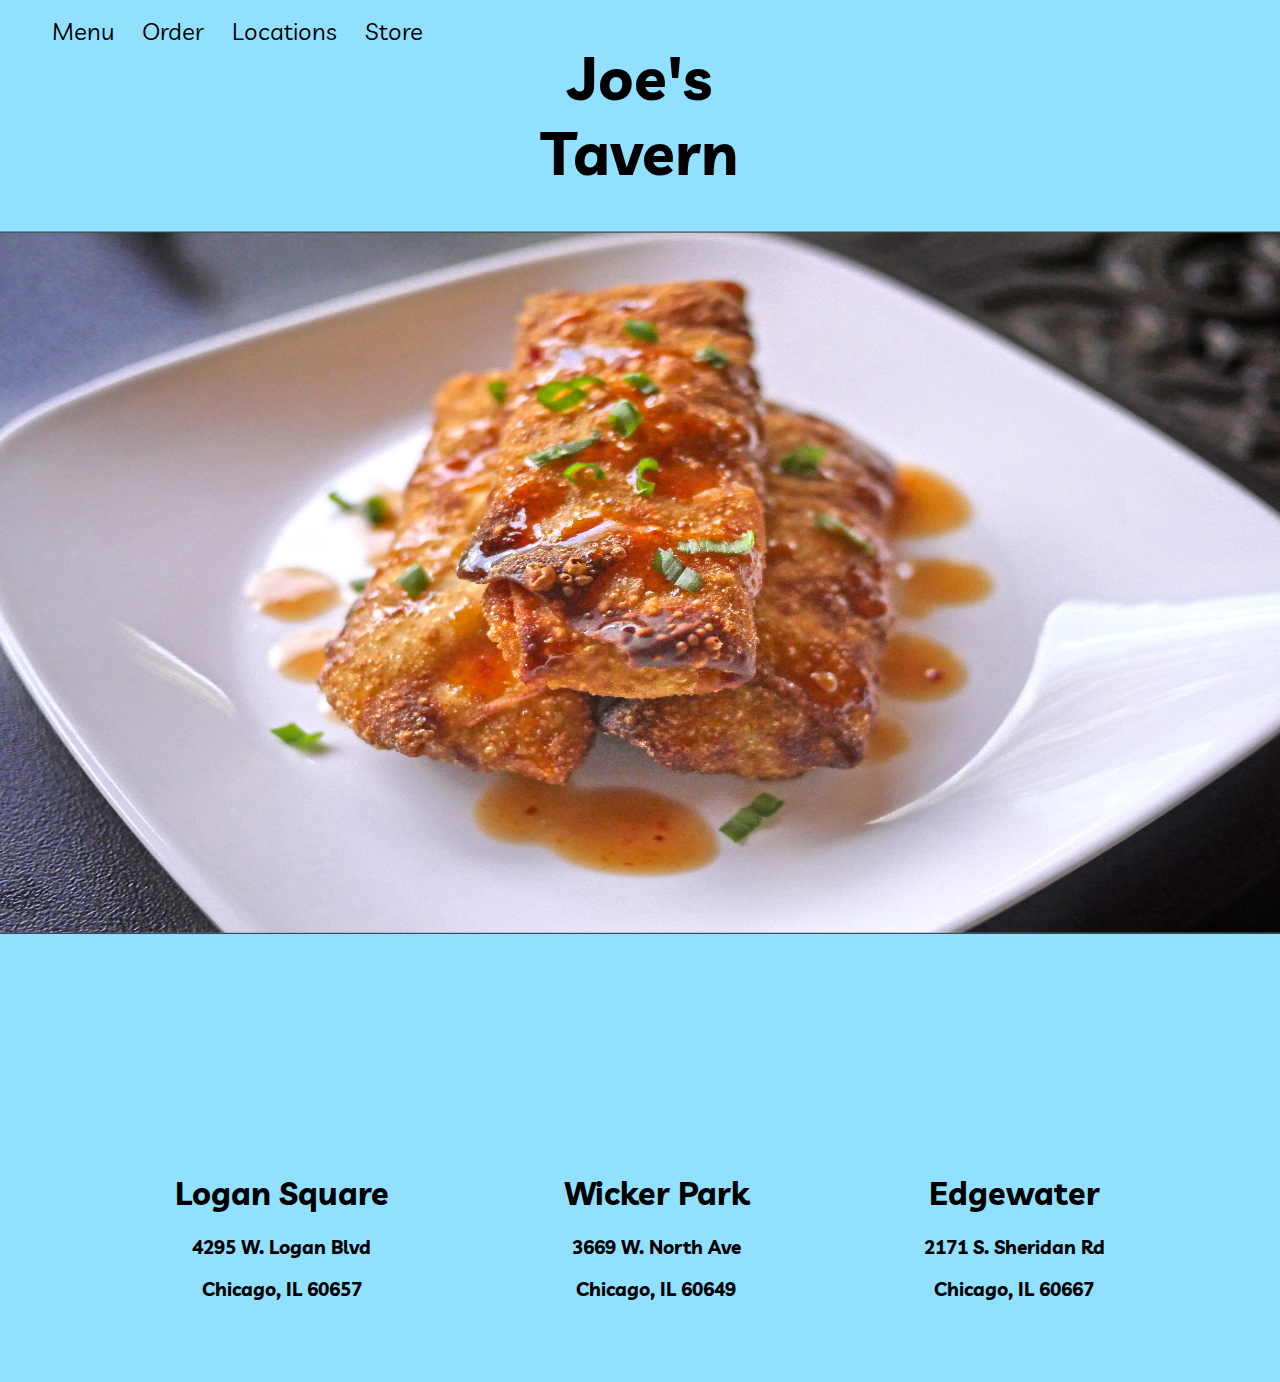
<file: index.html>
<!DOCTYPE html>
<html lang="en">
<head>
    <meta charset="UTF-8">
    <meta name="viewport" content="width=device-width, initial-scale=1.0">
    <meta http-equiv="X-UA-Compatible" content="ie=edge">
    <title>Devin's Website</title>
    <link rel="stylesheet" href="./template3.css">
    <!-- <script src="https://cdnjs.cloudflare.com/ajax/libs/moment.js/2.22.2/moment.min.js"></script> -->
    <link href="https://fonts.googleapis.com/css?family=Livvic:300,400&display=swap" rel="stylesheet">
    
</head>
<body>
    <div class="pagecontainer">
        <div class="slider">
            <img class="active" class="slide" src="./foodpic1.jpg">
            <img class="slide" src="./foodpic2.jpg">
            <img class="slide" src="./foodpic3.jpg">
            <img class="slide" src="./foodpic4.jpg">
           <!-- <div class="slide"><img src="./homeDevinbg.jpg" height="400" width="580"></div> -->
         </div>
        <div class="topbarcontainer">
            <div class="hometitle">
                <h1 id="titlehome">Joe's Tavern</h1>
            </div>
            <div class="menupopup">
                <ul>
                    <li><a class="wholelist" id="menuid" href="template3menu.html">Menu</a></li> 
                  
                    <li><a class="wholelist" id="orderid">Order</a></li>
                  
                    <li><a class="wholelist" id="locationsid">Locations</a></li>
                  
                    <li><a class="wholelist" id="storeid">Store</a></li>
                </ul>
              </div>
            </div>
        <div class="iconcontainer">
            <img class="icon1" src="./location1.png">
            <img class="icon2" src="./location1.png">
            <img class="icon3" src="./location1.png">
        </div>
              <div class="locationscontainer">
                <div class="location1">
                    
                    <h1>Logan Square</h1>
                    <h3>4295 W. Logan Blvd</h3>
                    <h3>Chicago, IL 60657</h3>
                </div>
                <div class="location2">
                        
                        <h1>Wicker Park</h1>
                        <h3>3669 W. North Ave</h3>
                    <h3>Chicago, IL 60649</h3>
                </div>
                <div class="location3">
                        
                            <h1>Edgewater</h1>
                            <h3>2171 S. Sheridan Rd</h3>
                    <h3>Chicago, IL 60667</h3>
                </div>
            </div>
            <!-- <div class="menudiv">
            <hr class="menuline">
            <hr class="menuline">
            <hr class="menuline">
            </div>      -->
        

        <!-- <div class="slideshow" id="main-slider"> -->
          
        <!-- </div> -->
        
        

    </div>


<script type="text/javascript" src="./template3.js"></script>
<script src="https://ajax.googleapis.com/ajax/libs/jquery/3.4.1/jquery.min.js"></script>
</body>
</html>
</file>
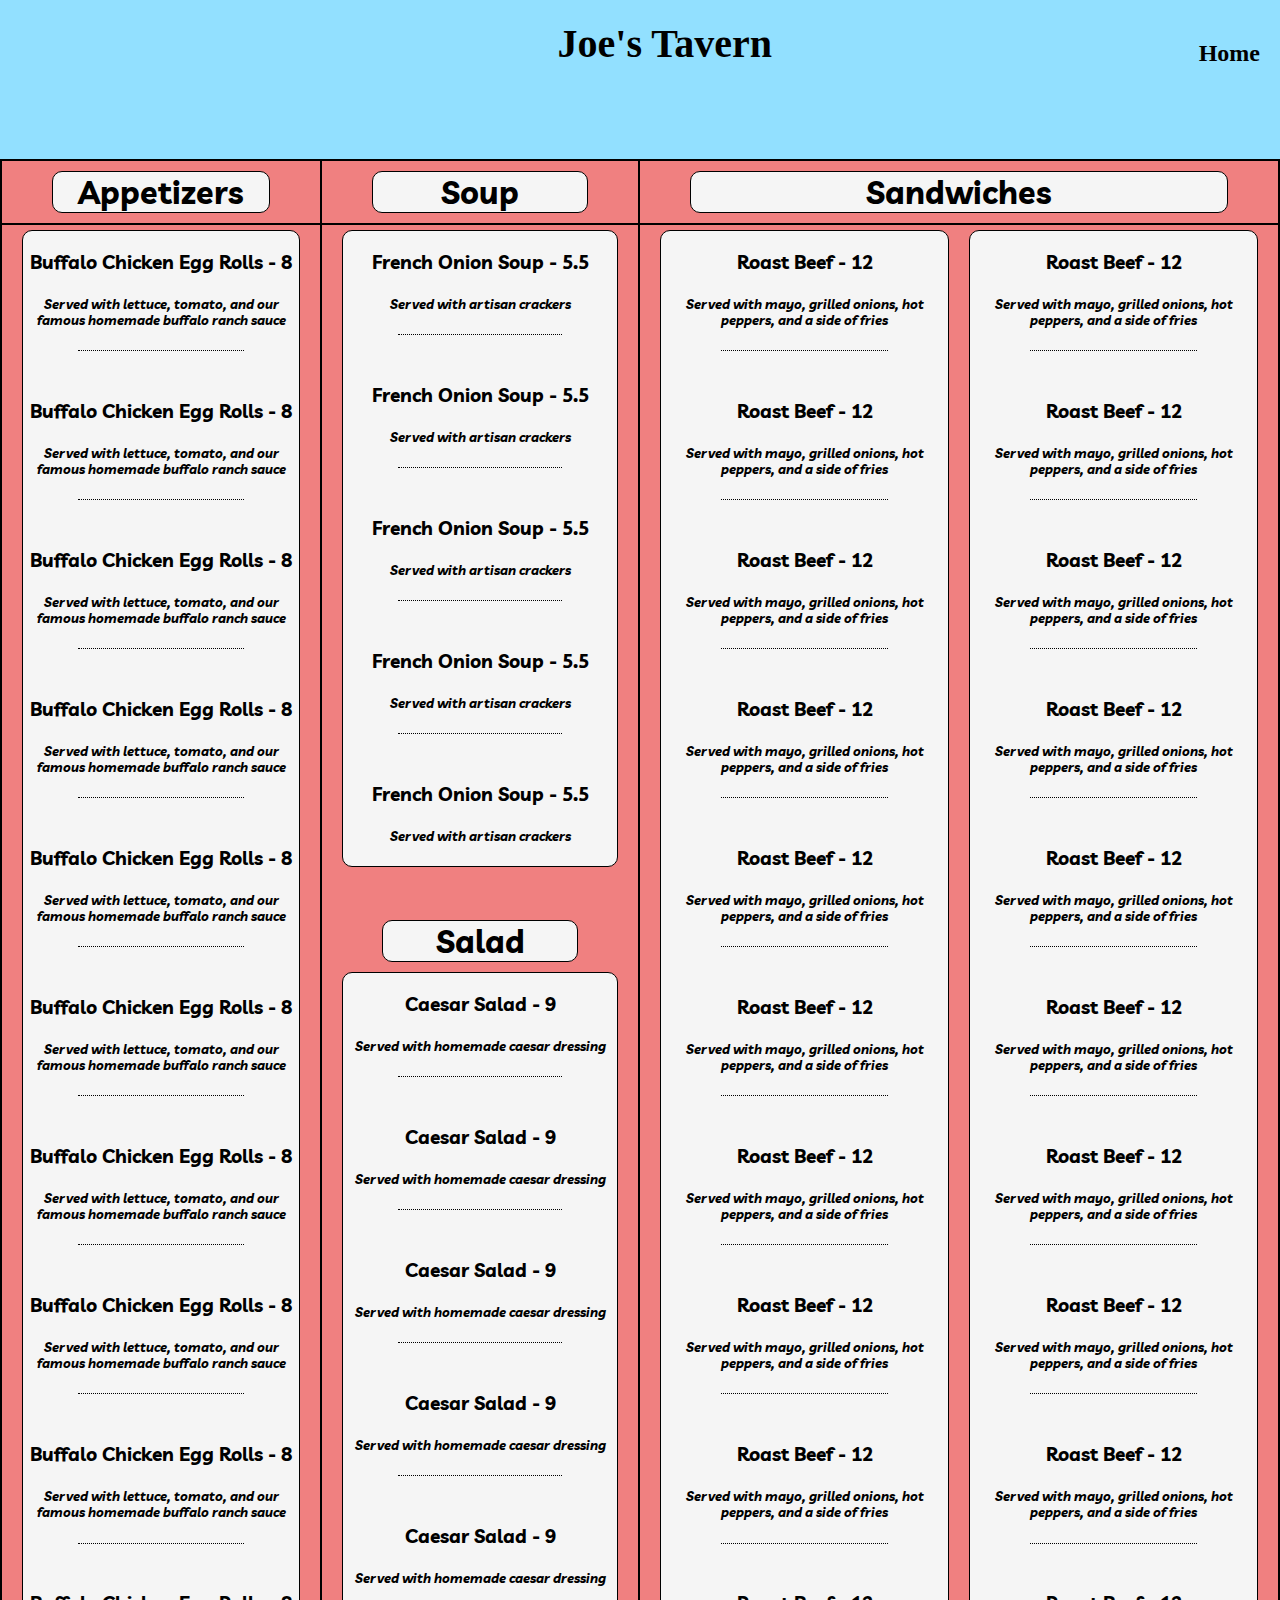
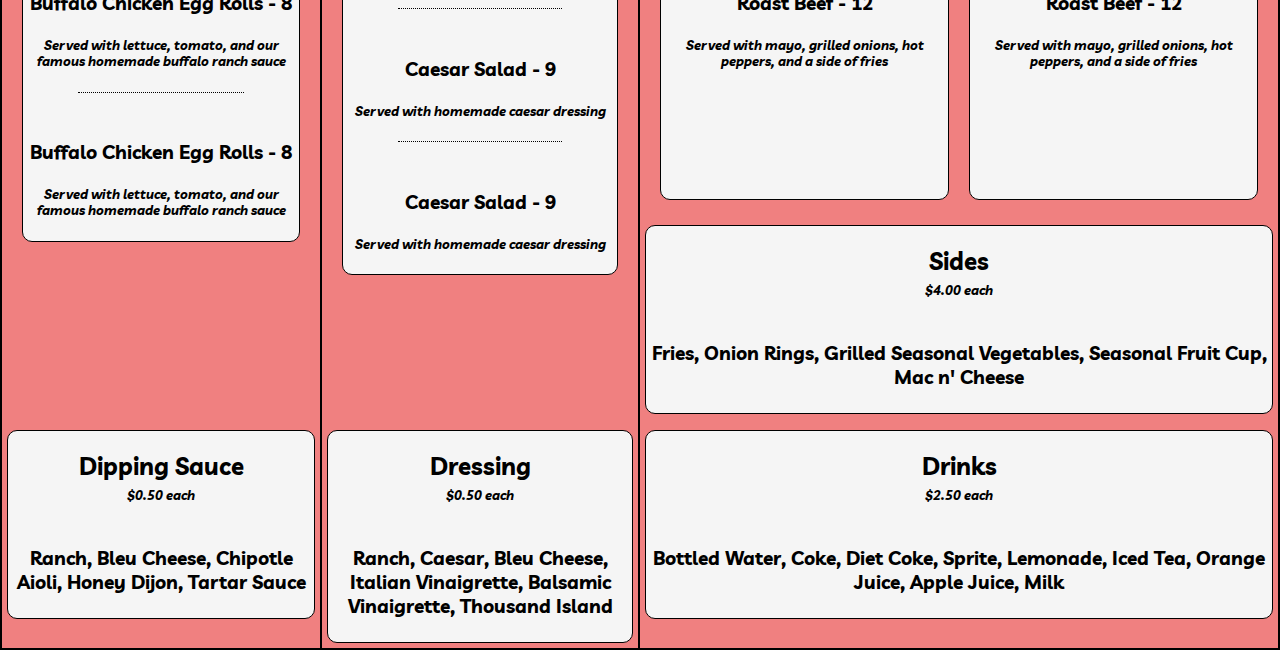
<file: template3menu.html>
<!DOCTYPE html>
<html lang="en">
<head>
    <meta charset="UTF-8">
    <meta name="viewport" content="width=device-width, initial-scale=1.0">
    <meta http-equiv="X-UA-Compatible" content="ie=edge">
    <title>Devin's Website</title>
    <link rel="stylesheet" href="./template3menu.css">
    <!-- <script src="https://cdnjs.cloudflare.com/ajax/libs/moment.js/2.22.2/moment.min.js"></script> -->
    <link href="https://fonts.googleapis.com/css?family=Livvic:300,400&display=swap" rel="stylesheet">
    
</head>
<body>
    <div class="pagecontainer">
            <!-- <div class="arrowup"></div> -->
            <h1 class="thetitle">Joe's Tavern</h1>
            <a class="homebutton" href="template3.html"><h2>Home</h2></a>

        <div class="appback">
            <h1 id="appetizersid">Appetizers</h1>
        </div>
        <div class="soupback">
            <h1 id="soupid">Soup</h1>
        </div>
        <div class="sandback">
            <h1 id="sandwichesid">Sandwiches</h1>
        </div>


            <div class="appetizers">
                    
                <div class="appetizersgroup">
                    
        <h3>Buffalo Chicken Egg Rolls - 8</h3>
        <h5 class="descr">Served with lettuce, tomato, and our famous homemade buffalo ranch sauce</h5>
        <hr>
        </br>
        <h3>Buffalo Chicken Egg Rolls - 8</h3>
        <h5 class="descr">Served with lettuce, tomato, and our famous homemade buffalo ranch sauce</h5>
         <hr>
         </br>
         <h3>Buffalo Chicken Egg Rolls - 8</h3>
         <h5 class="descr">Served with lettuce, tomato, and our famous homemade buffalo ranch sauce</h5>
        <hr>
        </br>
        <h3>Buffalo Chicken Egg Rolls - 8</h3>
        <h5 class="descr">Served with lettuce, tomato, and our famous homemade buffalo ranch sauce</h5>
        <hr>
        </br>
      <h3>Buffalo Chicken Egg Rolls - 8</h3>
      <h5 class="descr">Served with lettuce, tomato, and our famous homemade buffalo ranch sauce</h5>
        <hr>
        </br>
        <h3>Buffalo Chicken Egg Rolls - 8</h3>
        <h5 class="descr">Served with lettuce, tomato, and our famous homemade buffalo ranch sauce</h5>
      <hr>
      </br>
      <h3>Buffalo Chicken Egg Rolls - 8</h3>
      <h5 class="descr">Served with lettuce, tomato, and our famous homemade buffalo ranch sauce</h5>
      <hr>
      </br>
      <h3>Buffalo Chicken Egg Rolls - 8</h3>
      <h5 class="descr">Served with lettuce, tomato, and our famous homemade buffalo ranch sauce</h5>
      <hr>
      </br>
      <h3>Buffalo Chicken Egg Rolls - 8</h3>
      <h5 class="descr">Served with lettuce, tomato, and our famous homemade buffalo ranch sauce</h5>
      <hr>
      </br>
      <h3>Buffalo Chicken Egg Rolls - 8</h3>
      <h5 class="descr">Served with lettuce, tomato, and our famous homemade buffalo ranch sauce</h5>
      <hr>
      </br>
      <h3>Buffalo Chicken Egg Rolls - 8</h3>
      <h5 class="descr">Served with lettuce, tomato, and our famous homemade buffalo ranch sauce</h5>
      </div>
    </div>



    
            <div class="soup">
                    
                    <div class="soupgroup">
                <h3>French Onion Soup - 5.5</h3>
                <h5 class="descr">Served with artisan crackers</h5>
                <hr>
                </br>
                <h3>French Onion Soup - 5.5</h3>
                <h5 class="descr">Served with artisan crackers</h5>
                 <hr>
                 </br>
                 <h3>French Onion Soup - 5.5</h3>
                 <h5 class="descr">Served with artisan crackers</h5>
                <hr>
                </br>
                <h3>French Onion Soup - 5.5</h3>
                <h5 class="descr">Served with artisan crackers</h5>
                <hr>
                </br>
                <h3>French Onion Soup - 5.5</h3>
                <h5 class="descr">Served with artisan crackers</h5>
            </div>
            </div>
            <div class="salad">
                    <h1 id="saladid">Salad</h1>
                    <div class="saladgroup">
                <h3>Caesar Salad - 9</h3>
                <h5 class="descr">Served with homemade caesar dressing</h5>
                <hr>
                </br>
                <h3>Caesar Salad - 9</h3>
                <h5 class="descr">Served with homemade caesar dressing</h5>
                 <hr>
                 </br>
                 <h3>Caesar Salad - 9</h3>
                 <h5 class="descr">Served with homemade caesar dressing</h5>
                <hr>
                </br>
                <h3>Caesar Salad - 9</h3>
                <h5 class="descr">Served with homemade caesar dressing</h5>
                <hr>
                </br>
                <h3>Caesar Salad - 9</h3>
                <h5 class="descr">Served with homemade caesar dressing</h5>
                <hr>
                </br>
                <h3>Caesar Salad - 9</h3>
                <h5 class="descr">Served with homemade caesar dressing</h5>
                <hr>
                </br>
                <h3>Caesar Salad - 9</h3>
                <h5 class="descr">Served with homemade caesar dressing</h5>
            </div>
            </div>
            <div class="sandwiches">
                    
                <div class="sandwichesgroup1">
                <h3>Roast Beef - 12</h3>
                <h5 class="descr">Served with mayo, grilled onions, hot peppers, and a side of fries</h5>
                <hr>
                </br>
                <h3>Roast Beef - 12</h3>
                <h5 class="descr">Served with mayo, grilled onions, hot peppers, and a side of fries</h5>
                 <hr>
                 </br>
                 <h3>Roast Beef - 12</h3>
                 <h5 class="descr">Served with mayo, grilled onions, hot peppers, and a side of fries</h5>
                <hr>
                </br>
                <h3>Roast Beef - 12</h3>
                <h5 class="descr">Served with mayo, grilled onions, hot peppers, and a side of fries</h5>
             <hr>
             </br>
             <h3>Roast Beef - 12</h3>
             <h5 class="descr">Served with mayo, grilled onions, hot peppers, and a side of fries</h5>
               <hr>
              </br>
              <h3>Roast Beef - 12</h3>
              <h5 class="descr">Served with mayo, grilled onions, hot peppers, and a side of fries</h5>
             <hr>
             </br>
             <h3>Roast Beef - 12</h3>
             <h5 class="descr">Served with mayo, grilled onions, hot peppers, and a side of fries</h5>
              <hr>
              </br>
               <h3>Roast Beef - 12</h3>
               <h5 class="descr">Served with mayo, grilled onions, hot peppers, and a side of fries</h5>
                <hr>
                </br>
                <h3>Roast Beef - 12</h3>
                <h5 class="descr">Served with mayo, grilled onions, hot peppers, and a side of fries</h5>
              <hr>
              </br>
             <h3>Roast Beef - 12</h3>
             <h5 class="descr">Served with mayo, grilled onions, hot peppers, and a side of fries</h5>
            </div>
            <div class="sandwichesgroup2">
                    <h3>Roast Beef - 12</h3>
                    <h5 class="descr">Served with mayo, grilled onions, hot peppers, and a side of fries</h5>
                    <hr>
                    </br>
                    <h3>Roast Beef - 12</h3>
                    <h5 class="descr">Served with mayo, grilled onions, hot peppers, and a side of fries</h5>
                     <hr>
                     </br>
                     <h3>Roast Beef - 12</h3>
                     <h5 class="descr">Served with mayo, grilled onions, hot peppers, and a side of fries</h5>
                    <hr>
                    </br>
                    <h3>Roast Beef - 12</h3>
                    <h5 class="descr">Served with mayo, grilled onions, hot peppers, and a side of fries</h5>
                 <hr>
                 </br>
                 <h3>Roast Beef - 12</h3>
                 <h5 class="descr">Served with mayo, grilled onions, hot peppers, and a side of fries</h5>
                   <hr>
                  </br>
                  <h3>Roast Beef - 12</h3>
                  <h5 class="descr">Served with mayo, grilled onions, hot peppers, and a side of fries</h5>
                 <hr>
                 </br>
                 <h3>Roast Beef - 12</h3>
                 <h5 class="descr">Served with mayo, grilled onions, hot peppers, and a side of fries</h5>
                  <hr>
                  </br>
                   <h3>Roast Beef - 12</h3>
                   <h5 class="descr">Served with mayo, grilled onions, hot peppers, and a side of fries</h5>
                    <hr>
                    </br>
                    <h3>Roast Beef - 12</h3>
                    <h5 class="descr">Served with mayo, grilled onions, hot peppers, and a side of fries</h5>
                  <hr>
                  </br>
                 <h3>Roast Beef - 12</h3>
                 <h5 class="descr">Served with mayo, grilled onions, hot peppers, and a side of fries</h5>
            </div>
        </div>
        
        <div class="dipsaucecontainer">
            <div class="dipsauce">
                <h2 id="dipsauceid">Dipping Sauce</h2>
                <h5 class="botprice">$0.50 each</h5>
                <h3 id="dipsaucebodyid">Ranch, Bleu Cheese, Chipotle Aioli, Honey Dijon, Tartar Sauce</h3>
            </div>
        </div>
        <div class="dressingcontainer">
            <div class="dressing">
                <h2 id="dressingid">Dressing</h2>
                <h5 class="botprice">$0.50 each</h5>
                <h3 id="dressingbodyid">Ranch, Caesar, Bleu Cheese, Italian Vinaigrette, Balsamic Vinaigrette, Thousand Island</h3>
            </div>
        </div>
        <div class="sidescontainer">
            <div class="sides">
                <h2 id="sidesid">Sides</h2>
                <h5 class="botprice">$4.00 each</h5>
                <h3 id="sidesbodyid">Fries, Onion Rings, Grilled Seasonal Vegetables, Seasonal Fruit Cup, Mac n' Cheese</h3>
            </div>
        </div>
        <div class="drinkscontainer">
            <div class="drinks">
                <h2 id="drinksid">Drinks</h2>
                <h5 class="botprice">$2.50 each</h5>
                <h3 id="drinksbodyid">Bottled Water, Coke, Diet Coke, Sprite, Lemonade, Iced Tea, Orange Juice, Apple Juice, Milk </h3>
            </div>
        </div>
    </div>

</body>
<script type="text/javascript" src="./template3menu.js"></script>
<script src="https://ajax.googleapis.com/ajax/libs/jquery/3.4.1/jquery.min.js"></script>
</html>
</file>
<file: template3.css>
html,
body{
    margin: 0;
    padding: 0;
    height: 100%;
    background-repeat: no-repeat;
  
}
.pagecontainer{
    /* background-image: url(./DevinImages/homeDevinbg.jpg); */
    background-color: rgb(146, 224, 255);
    background-size: 100% 100%;
    min-width: 100%;
    min-height: 100%;
    display: grid;
    grid-template-columns: 1fr 1fr 1fr 1fr 1fr 1fr;
    grid-template-rows: 1fr 1fr 1fr 1fr 1fr 1fr;
    grid-template-areas: 

    "a a a a a a"
    "b b b b b b"
    "b b b b b b"
    "b b b b b b"
    "b b b b b b"
    "e e e e e e";

      
}

.topbarcontainer{
    grid-area: a;
    
    display: grid;
    grid-template-columns: 1fr 1fr 1fr 1fr 1fr;
    grid-template-rows: 1fr;
    grid-template-areas: 

    "a a b c d";


}

.hometitle{
    grid-area: b;
    justify-self: start;
    font-size: 30px;
    color: black;
    font-family: 'Livvic', sans-serif;
    text-align: center;
}
.menudiv{
    grid-area: d;
    /* justify-self: center; */
    margin-top: 20px;
    margin-left: 180px;
    z-index: 5;
    
}
.menuline{
    justify-self: end;
    
}


.menupopup{
    grid-area: a;
    
}
.menupopup li{
display: inline;
    list-style: none;
}
/* .menupopup a{
    display: flex;
    flex-direction: row;
} */

.wholelist{
    font-size: 24px;
    font-family: 'Livvic', sans-serif;
    text-decoration: none;
    
    padding: 12px;
    color: black;
}
/* #menuid{
    list-style: none;
    text-decoration: none;

}
#orderid{
    list-style: none;
    text-decoration: none;
}
#locationsid{
    list-style: none;
    text-decoration: none;
}
#storeid{
    list-style: none;
    text-decoration: none;
} */



 .slider {
    /* position: relative; */
    /* grid-area: b; */
    position: absolute;
    height: 700px;
    width: 100%;
    transform: translate(0,33%);
    border: 1px solid black;
    border-style: solid none solid none;
    /* background-attachment: fixed; */
}

img{
	position: absolute;
    max-height: 100%;
    max-width: 100%;
    width: 100%;
    height: 100%;
    opacity: 0;
    /* transition: .01s; */
}

.active{
    opacity: 1;
}
.locationscontainer{
    grid-area: e;
    display: flex;
    flex-direction: row;
    justify-content: space-evenly;
    text-align: center;
    color: black;
    font-family: 'Livvic', sans-serif;
}
.iconcontainer{
    position: relative;
    /* grid-area: e; */
    z-index: 5;
    /* display: flex;
    flex-direction: row; */
}
.icon1{
    width: 80px;
    height: 80px;
}
.icon2{
    width: 80px;
    height: 80px;
}
.icon3{
    width: 80px;
    height: 80px;
}

/* .location1{
    padding: 0 13% 0 13%;
}
.location2{
    padding: 0 13% 0 13%;
}
.location3{
    padding: 0 13% 0 13%;
} */


/* transform: rotate3d(1, 0, 0, deg); */
/* .slideshow{
    grid-area: b;
} */
/*
.slider-wrapper {
	width: 100%;
	height: 100%;
	position: relative;
}

.slide {
	float: left;
	position: absolute;
	width: 100%;
	height: 100%;
	background-repeat: no-repeat;
	background-size: cover;
	opacity: 0;
}

.slider-wrapper > .slide:first-child {
	opacity: 1;
} */

hr {

    width: 30%;
    height: 1px;
    border: 0;
    border-top: 1px solid black;
    /* margin: 30px 0 30px 28px; */
    padding: 0px 0px 0px 0px;
    /* z-index: 500; */
    justify-self: end;
}
</file>
<file: template3menu.css>
html,
body{
    margin: 0;
    padding: 0;
    height: 100%;
    background-repeat: no-repeat;
  
}

.pagecontainer{
    /* background-image: url(./DevinImages/homeDevinbg.jpg); */
    background-color: rgb(146, 224, 255);
    background-size: 100% 100%;
    min-width: 100%;
    min-height: 100%;
    display: grid;
    grid-template-columns: 1fr 1fr 1fr 1fr;
    grid-template-rows: 1fr 1fr 1fr 1fr 1fr 1fr 1fr 1fr 1fr 1fr;
    grid-template-areas: 

    "g h i i"
    "b c d d"
    "b c d d"
    "b c d d"
    "b e d d"
    "b e d d"
    "b e d d"
    "b e d d"
    "b e f f"
    "k j m m";

      
}
.arrowup {
    width: 0; 
    height: 0; 
    border-left: 150px solid transparent;
    border-right: 150px solid transparent;
    /* border-radius: -20px; */
    border-bottom: 2100px solid rgba(255, 237, 158, 0.288);
    /* transform: rotate(180deg); */
    position: absolute;
    left: 39%;
    top: -1300px;
    z-index: 1;
    -webkit-animation-name: rotateLamp;  
    -webkit-animation-iteration-count: infinite;  
    -webkit-animation-duration: 500s; 
  }
  @-webkit-keyframes rotateLamp {  
    0%  { transform: rotate(25deg); }
    3%  { transform: rotate(-50deg); }
    6%  { transform: rotate(50deg); }
    9%  { transform: rotate(-50deg); }
    12% { transform: rotate(50deg); }
    15% { transform: rotate(-50deg); }
    18% { transform: rotate(50deg); }
    21% { transform: rotate(-50deg); }
    24% { transform: rotate(50deg); }
    27% { transform: rotate(-50deg); }
    50% { transform: rotate(50deg); }
    33% { transform: rotate(-50deg); }
    36% { transform: rotate(50deg); }
    39% { transform: rotate(-50deg); }
    42% { transform: rotate(50deg); }
    45% { transform: rotate(-50deg); }
    48% { transform: rotate(50deg); }
    51% { transform: rotate(-50deg); }
    54% { transform: rotate(50deg); }
    57% { transform: rotate(-50deg); }
    60% { transform: rotate(50deg); }
    63% { transform: rotate(-50deg); }
    66% { transform: rotate(50deg); }
    69% { transform: rotate(-50deg); }
    72% { transform: rotate(50deg); }
    75% { transform: rotate(-50deg); }
    78% { transform: rotate(50deg); }
    81% { transform: rotate(-50deg); }
    84% { transform: rotate(50deg); }
    87% { transform: rotate(-50deg); }
    90% { transform: rotate(50deg); }
    93% { transform: rotate(-50deg); }
    96% { transform: rotate(50deg); }
    100% { transform: rotate(-50deg); }
  }



.thetitle{
    position: absolute;
    left: 42%;
    /* transform: translate(0, -5500%); */
    margin: 20px 0 5px 20px;
    color: black;
    z-index: 3;
    font-size: 40px;
}
.homebutton{
    grid-area: i;
    justify-self: end;
    margin: 20px 20px 5px 0;
    text-decoration: none;
    color: black;
}

.appback{
    grid-area: g;
    background-color: lightcoral;
    align-self: end;
    border: 2px solid black;
    border-right: none;
    /* z-index: 2; */
}
.soupback{
    grid-area: h;
    background-color: lightcoral;
    align-self: end;
    border: 2px solid black;
    /* z-index: 2; */
}
.sandback{
    grid-area: i;
    background-color: lightcoral;
    align-self: end;
    border: 2px solid black;
    border-left: none;
    /* z-index: 2; */
    
}

#appetizersid{
    
    text-align: center;
    
    border: 1px solid black;
    border-radius: 10px;
    margin: 10px 50px 10px 50px;
    background-color: whitesmoke;
    font-family: 'Livvic', sans-serif;
    
}
#soupid{
    
    text-align: center;
   
    border: 1px solid black;
    border-radius: 10px;
    margin: 10px 50px 10px 50px;
    background-color: whitesmoke;
    font-family: 'Livvic', sans-serif;
}
#saladid{
    text-align: center;
    align-self: end;
    border: 1px solid black;
    border-radius: 10px;
    background-color: whitesmoke;
    margin: 20px 50px 10px 50px;
    font-family: 'Livvic', sans-serif;

}
#sandwichesid{
    
    text-align: center;
    
    border: 1px solid black;
    border-radius: 10px;
    margin: 10px 50px 10px 50px;
    background-color: whitesmoke;
    font-family: 'Livvic', sans-serif;
}

.appetizers{
    grid-area: b;
    border: 2px solid black;
    border-right: none;
    border-top: none;
    border-bottom: none;
    padding: 0 10px 0 10px;
    background-color: lightcoral;
    z-index: 2;
}
.soup{
    grid-area: c;
    border: 2px solid black;
    border-bottom: none;
    border-top: none;
    padding: 0 10px 0 10px;
    background-color: lightcoral;
    z-index: 2;
}
.salad{
    grid-area: e;
    border: 2px solid black;
    border-top: none;
    border-bottom: none;
    padding: 0 10px 0 10px;
    background-color: lightcoral;
    z-index: 2;
}
.sandwiches{
    grid-area: d;
    border: 2px solid black;
    border-left: none;
    border-bottom: none;
    border-top: none;
    display: grid;
    grid-template-rows: 1fr;
    grid-template-columns: 1fr 1fr;
    grid-template-areas: 
    "l r"
    "l r";
    padding: 0 10px 0 10px;
    background-color: lightcoral;
    z-index: 2;

}

.appetizersgroup{
    text-align: center;
    margin: 0 10px 0 10px;
    border: 1px solid black;
    border-radius: 10px;
    margin-top: 5px;
    background-color: whitesmoke;
    font-family: 'Livvic', sans-serif;

}
.soupgroup{
    text-align: center;
    margin: 0 10px 0 10px;
    border: 1px solid black;
    border-radius: 10px;
    margin-top: 5px;
    background-color: whitesmoke;
    font-family: 'Livvic', sans-serif;
    
}
.saladgroup{
    text-align: center;
    margin: 0 10px 0 10px;
    border: 1px solid black;
    border-radius: 10px;
    margin-top: 5px;
    background-color: whitesmoke;
    font-family: 'Livvic', sans-serif;
    
}
.sandwichesgroup1{
    grid-area: l;
    text-align: center;
    margin: 0 10px 0 10px;
    border: 1px solid black;
    border-radius: 10px;
    /* border-right: none; */
    margin-top: 5px;
    padding: 0 5px 0 5px;
    background-color: whitesmoke;
    font-family: 'Livvic', sans-serif;
    
}
.sandwichesgroup2{
    grid-area: r;
    text-align: center;
    margin: 0 10px 0 10px;
    border: 1px solid black;
    border-radius: 10px;
    /* border-left: none; */
    margin-top: 5px;
    padding: 0 5px 0 5px;
    background-color: whitesmoke;
    font-family: 'Livvic', sans-serif;
    
}

.dipsaucecontainer{
    grid-area: k;
    background-color: lightcoral;
    border: 2px solid black;
    border-top: none;
    border-right: none;
    font-family: 'Livvic', sans-serif;
}

.dressingcontainer{
    grid-area: j;
    background: lightcoral;
    border: 2px solid black;
    border-top: none;
    font-family: 'Livvic', sans-serif;
}
.sidescontainer{
    grid-area: f;
    background-color: lightcoral;
    border: 2px solid black;
    border-top: none;
    border-left: none;
    border-bottom: none;
    font-family: 'Livvic', sans-serif;
    padding-top: 20px;
}
.drinkscontainer{
    grid-area: m;
    background-color: lightcoral;
    border: 2px solid black;
    border-top: none;
    border-left: none;
    font-family: 'Livvic', sans-serif;
}

.dipsauce{
    text-align: center;
    background-color: whitesmoke;
    border: 1px solid black;
    border-radius: 10px;
    margin: 5px;

}

.dressing{
    text-align: center;
    background-color: whitesmoke;
    border: 1px solid black;
    border-radius: 10px;
    margin: 5px;
    
}
.sides{
    text-align: center;
    background-color: whitesmoke;
    border: 1px solid black;
    
    border-radius: 10px;
    margin: 5px;

}
.drinks{
    text-align: center;
    background-color: whitesmoke;
    border: 1px solid black;
    border-radius: 10px;
    margin: 5px;

}

#drinksid{
    color: black;
}
#dipsauceid{
    color: black;

}
#dressingid{
    color: black;
}
#sidesid{
    color: black;
}

#sidesbodyid{
    color: black;
    padding: 5px;
}
#drinksbodyid{
    color: black;
    padding: 5px;
}
#dressingbodyid{
    color: black;
    padding: 5px;
}
#dipsaucebodyid{
    color: black;
    padding: 5px;
}

.descr{
    font-style: italic;
}
.botprice{
    font-style: italic;
    transform: translate(0%,-100%);
}

hr {

    width: 60%;
    height: 1px;
    border: 0;
    border-top: 1px dotted black;
    /* margin: 30px 0 30px 28px; */
    padding: 0px 0px 0px 0px;
    /* z-index: 500; */
    justify-self: end;
}
</file>
